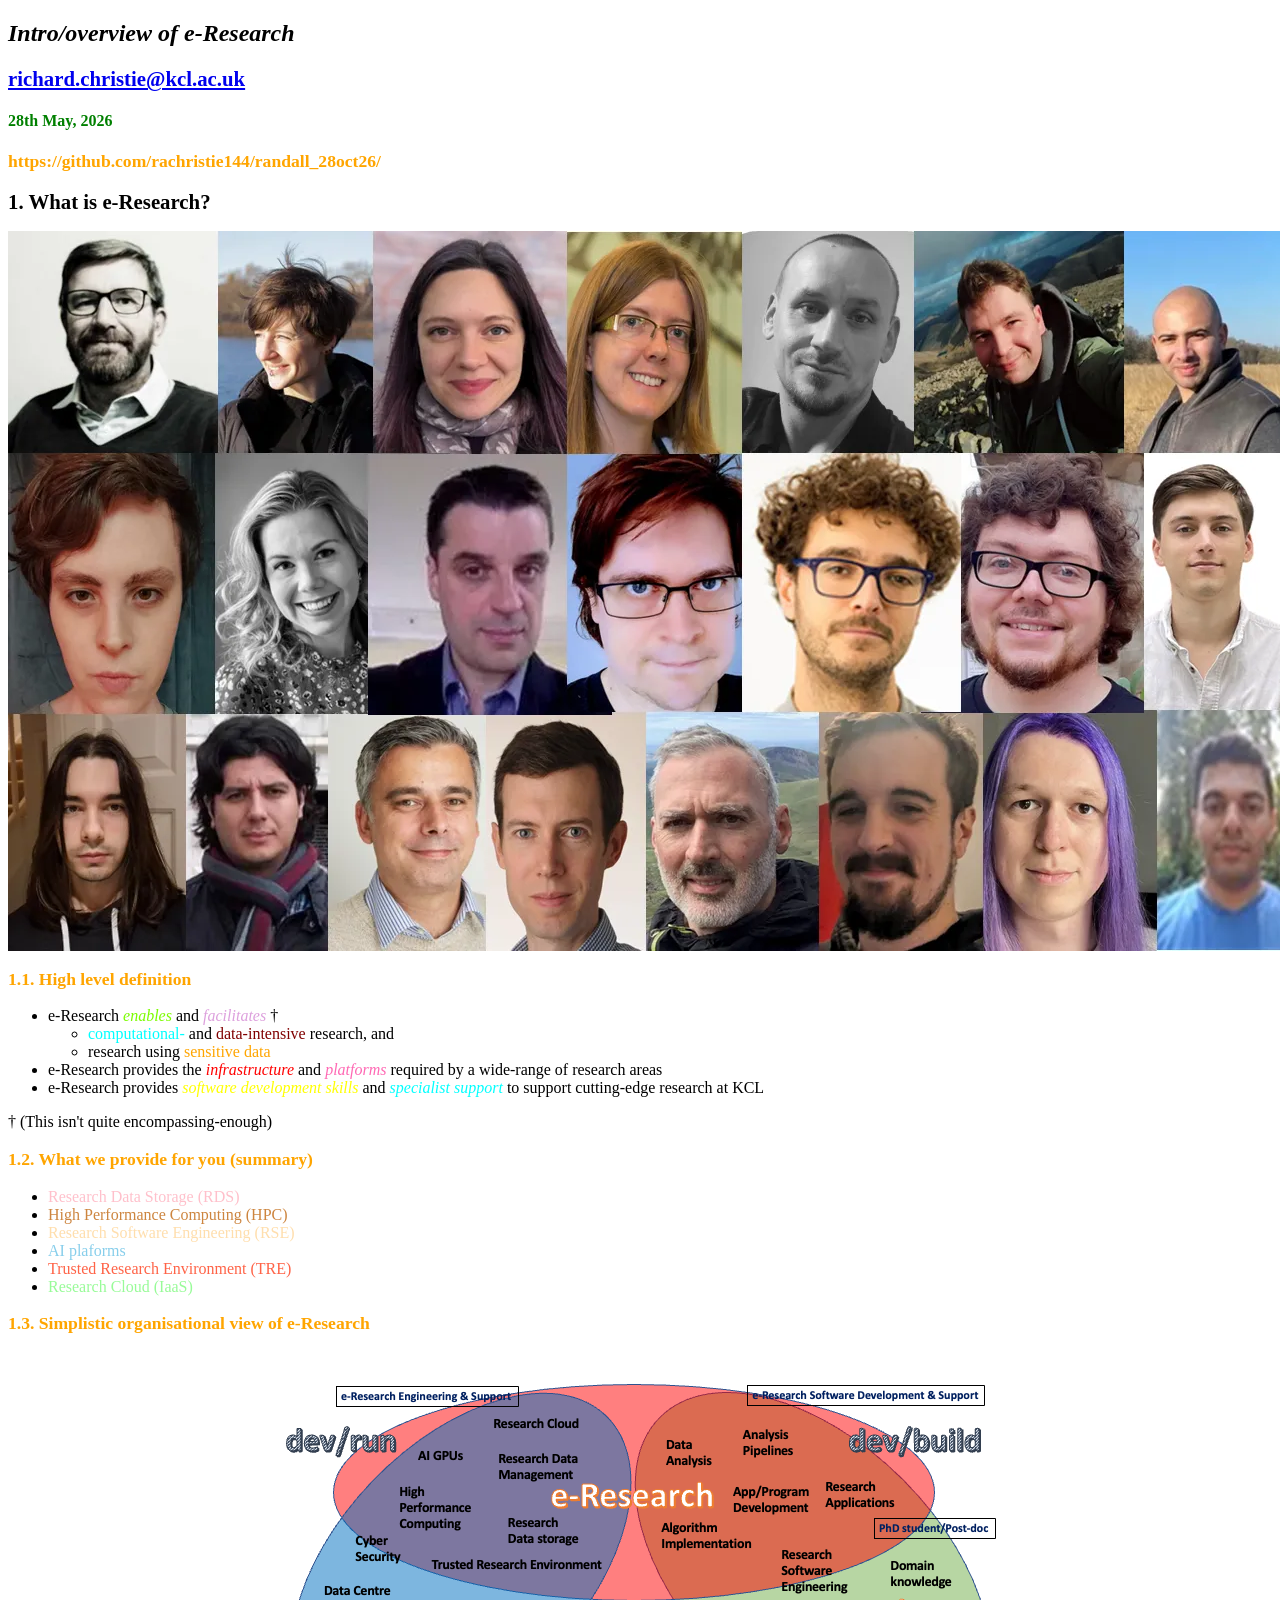
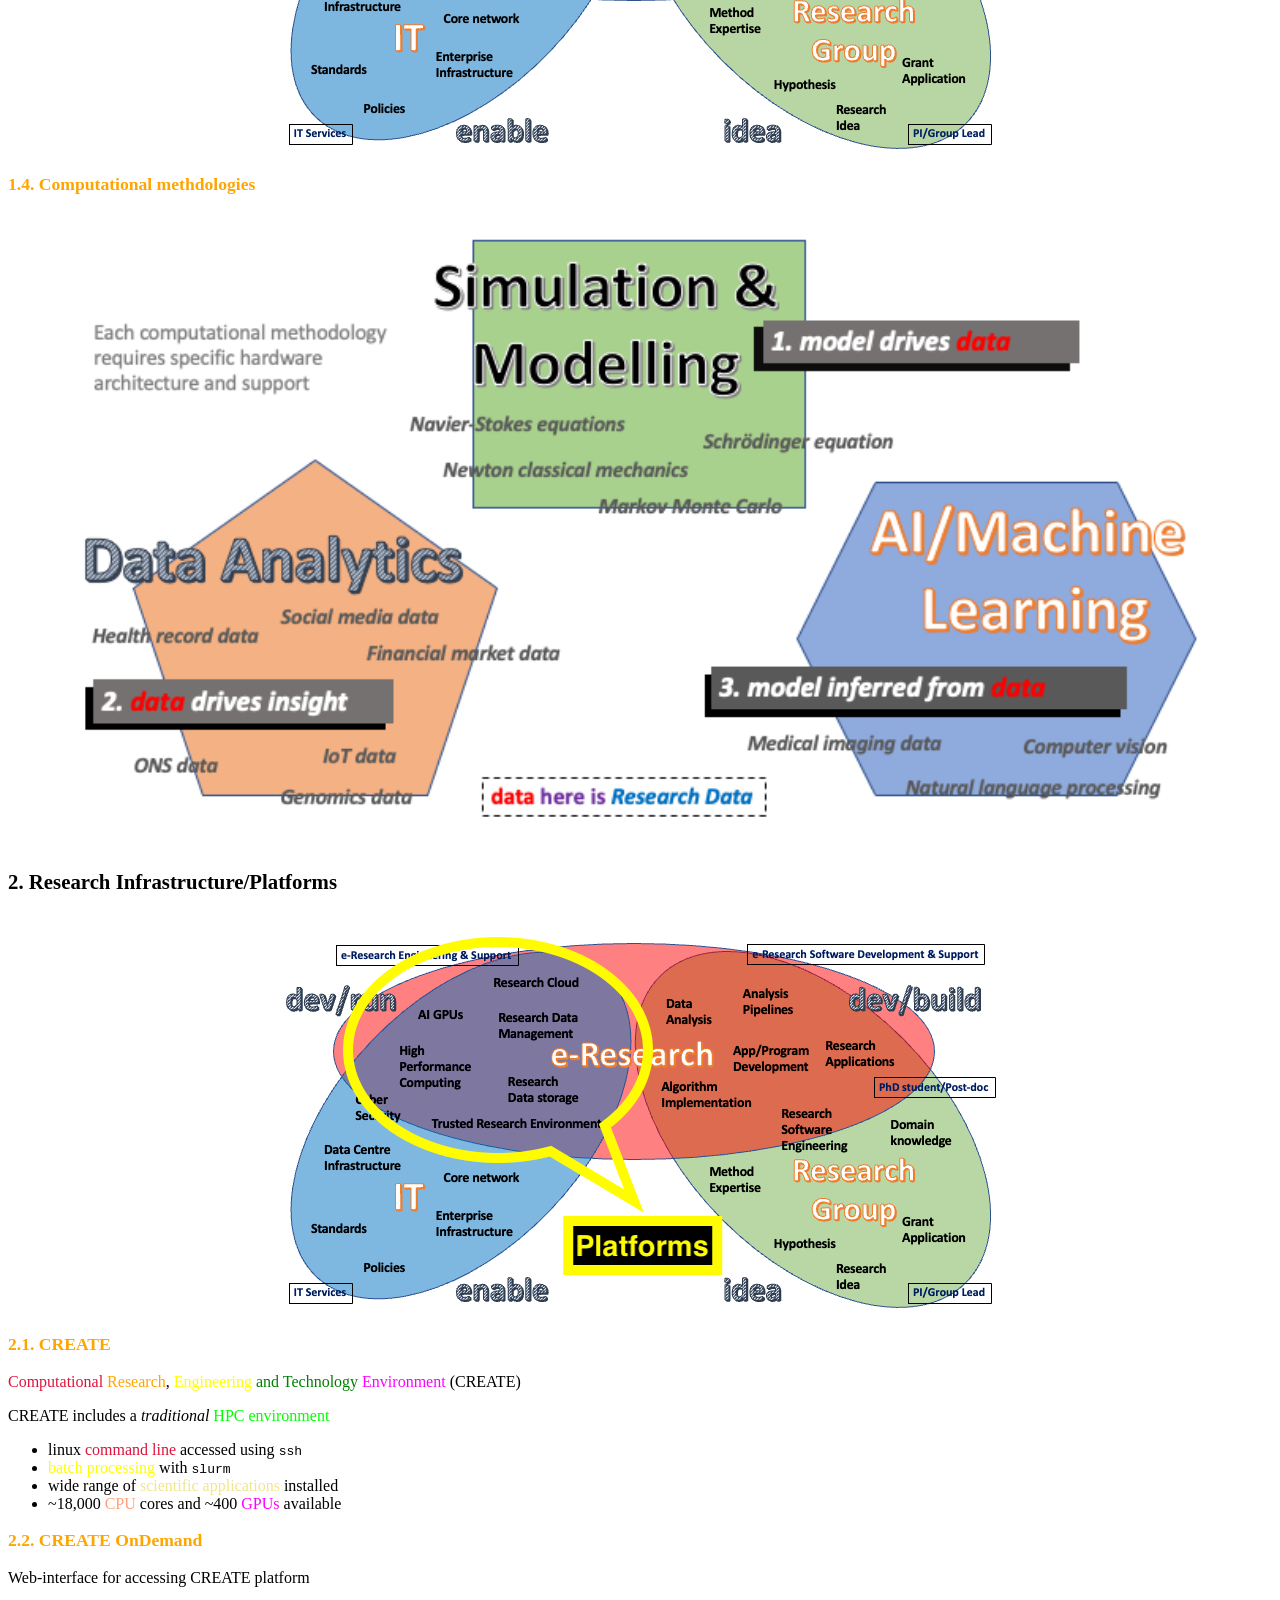
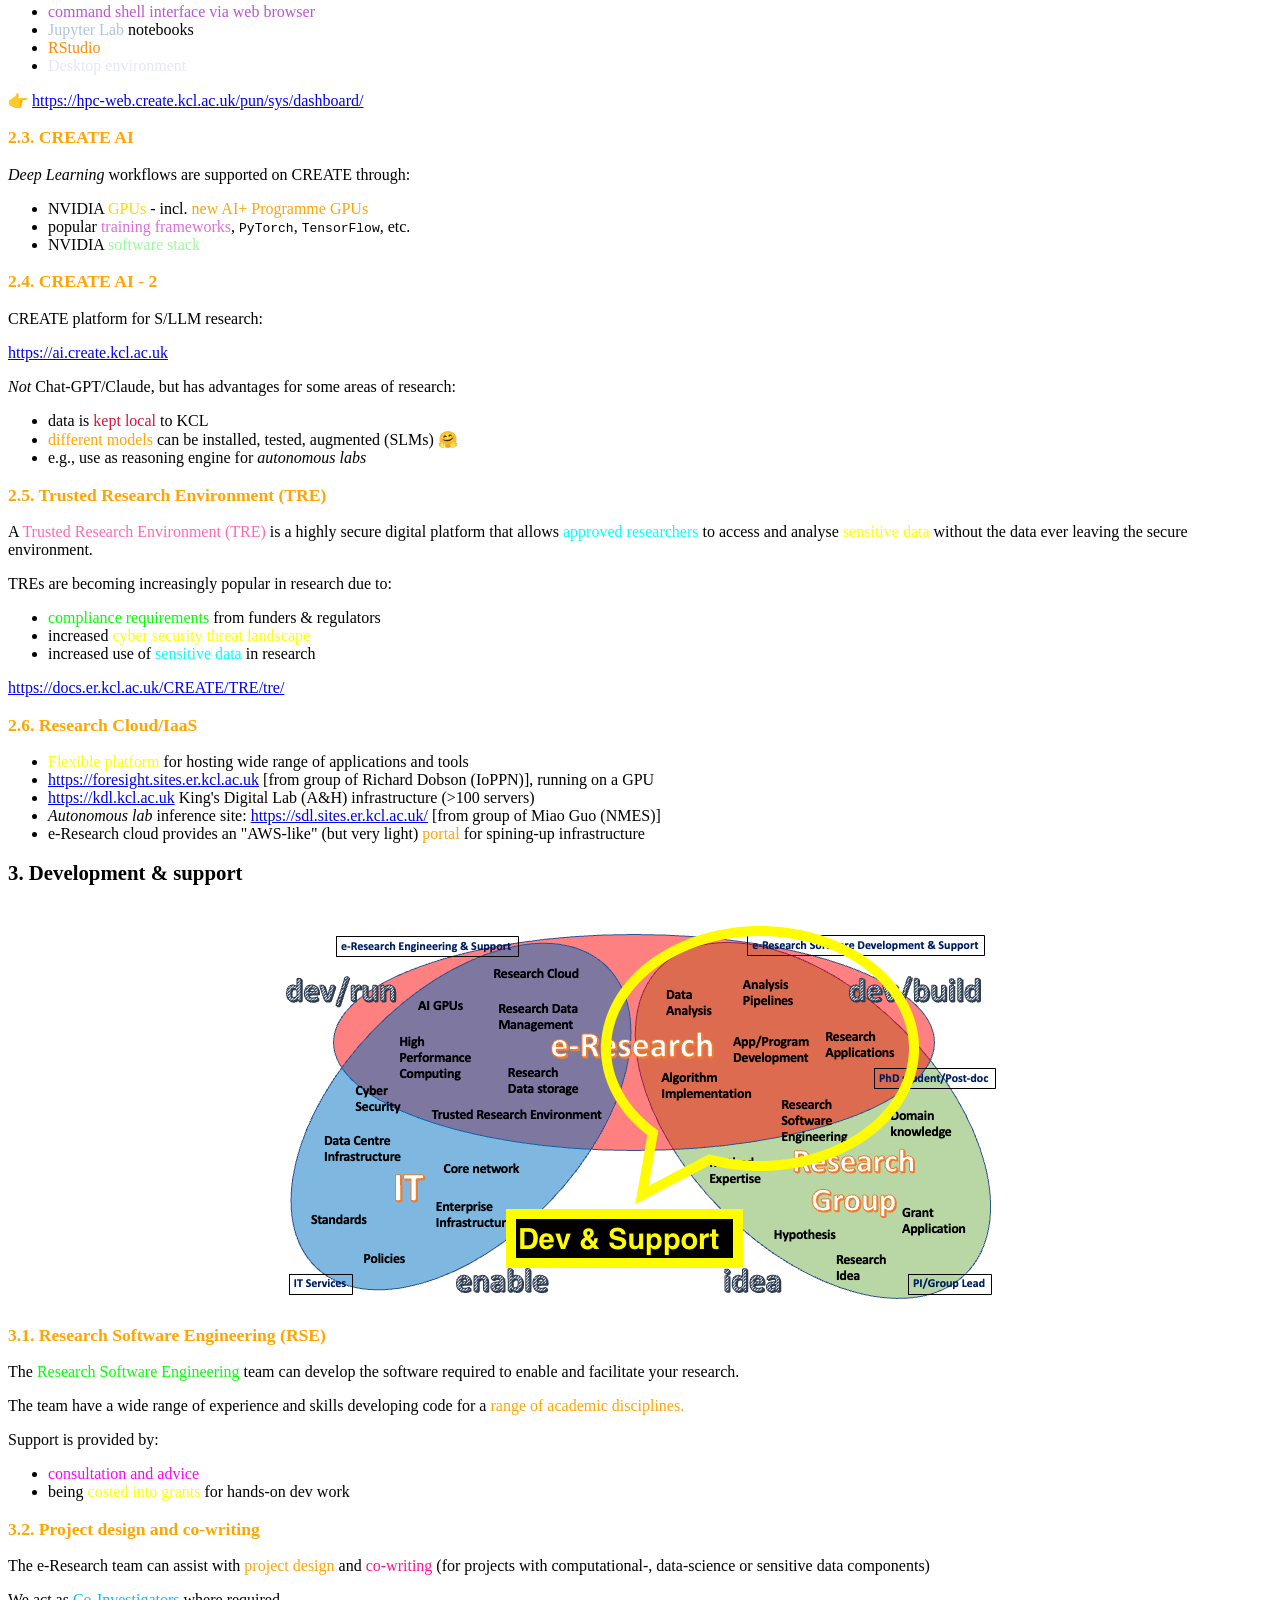
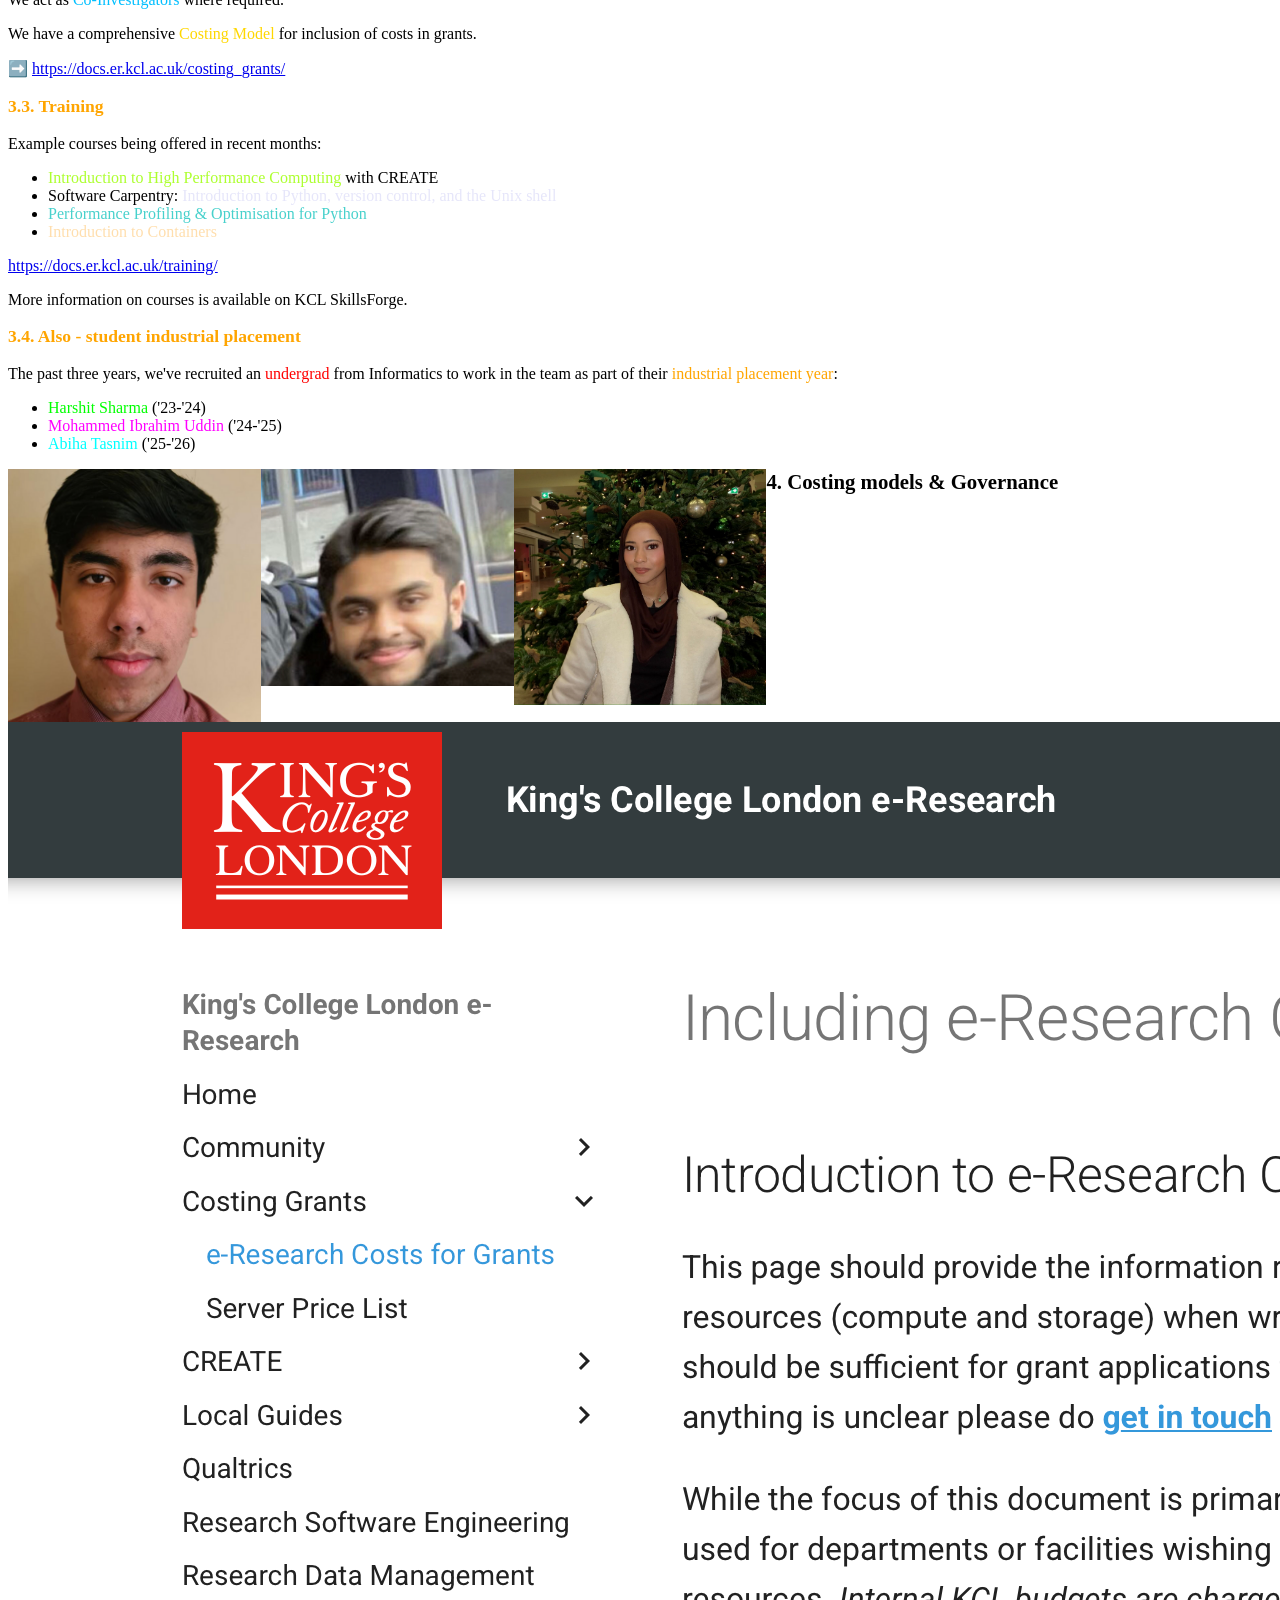
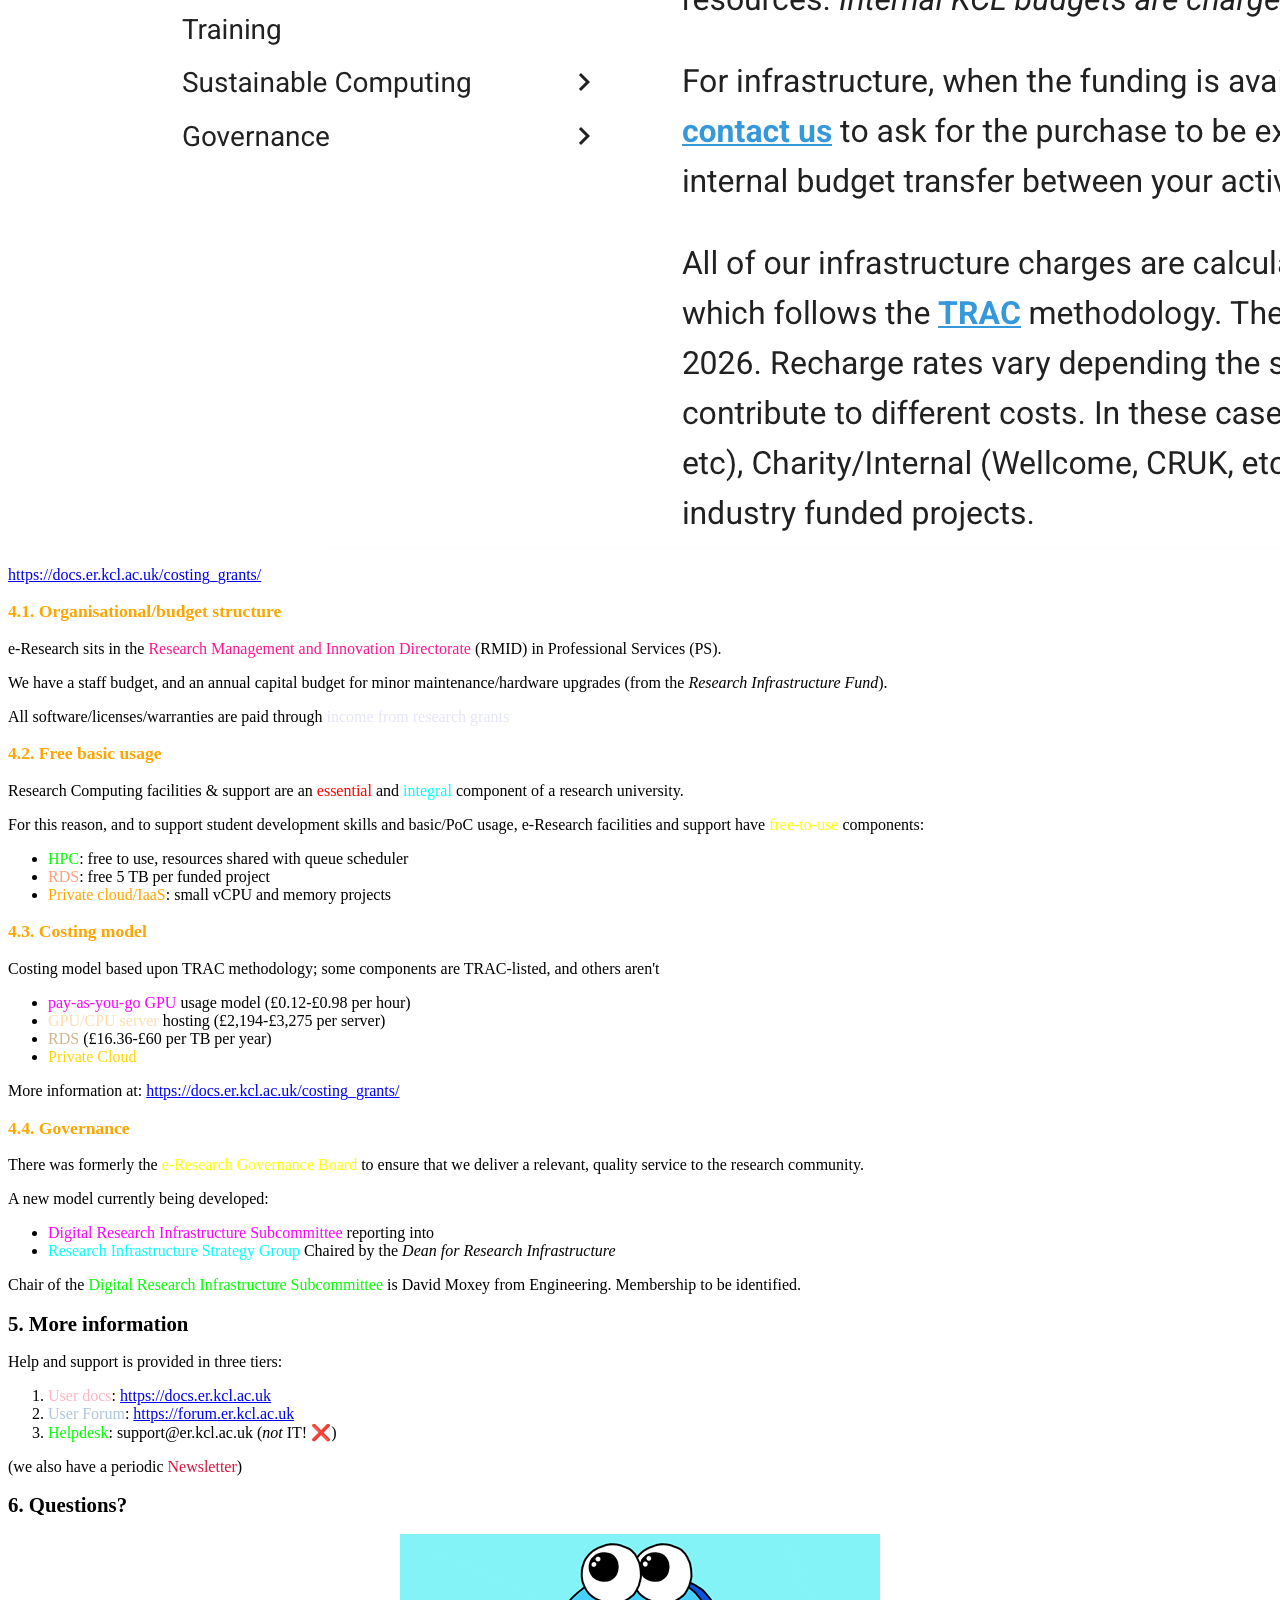
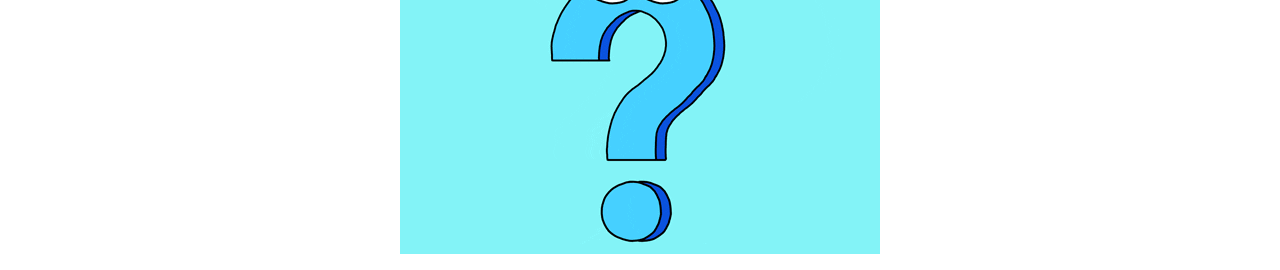
<file: index.html>
<!DOCTYPE html>
<html lang="en">
<head>
<meta charset="utf-8"/>
<title>Intro/overview of e-Research</title>
<meta name="author" content="[[color:yellow][Dr. Richard A. Christie]]"/>
<style type="text/css">
.underline { text-decoration: underline; }
</style>
<link rel="stylesheet" href="file:///Users/richardchristie/reveal.js/reveal.js-master/dist/reveal.css"/>

<link rel="stylesheet" href="file:///Users/richardchristie/reveal.js/reveal.js-master/dist/theme/moon.css" id="theme"/>

<link rel="stylesheet" href="./local.css"/>
<meta name="description" content="Org-Reveal Introduction.">
</head>
<body>
<div class="reveal">
<div class="slides">
<section id="sec-title-slide">
<h1><I>Intro/overview of e-Research</I></h1><h2><a href="mailto:richard.christie@kcl.ac.uk">richard.christie@kcl.ac.uk</a></h2><h4>28th May, 2026</h4><h3>https://github.com/rachristie144/randall_28oct26/</h3>
</section>
<section>
<section id="slide-1">
<h2 id="1"><span class="section-number-2">1.</span> What is e-Research?</h2>

<div id="orge6f4211" class="figure">
<p><img src="./img/e-research-web-pic.xaf3019d7.png" alt="e-research-web-pic.xaf3019d7.png" />
</p>
</div>
</section>
<section id="slide-1-1">
<h3 id="1-1"><span class="section-number-3">1.1.</span> High level definition</h3>
<ul>
<li class="fragment appear">e-Research <span style="color:lawngreen;"><i>enables</i></span> and <span style="color:plum;"><i>facilitates</i></span> †
<ul>
<li><span style="color:aqua;">computational-</span> and <span style="color:maroon;">data-intensive</span> research, and</li>
<li>research using <span style="color:orange;">sensitive data</span></li>

</ul></li>

<li class="fragment appear">e-Research provides the <span style="color:red;"><i>infrastructure</i></span> and <span style="color:hotpink;"><i>platforms</i></span> required by a wide-range of research areas</li>

<li class="fragment appear">e-Research provides <span style="color:yellow;"><i>software development skills</i></span> and  <span style="color:cyan;"><i>specialist support</i></span> to support cutting-edge research at KCL</li>

</ul>

<p>
† (This isn't quite encompassing-enough)
</p>
</section>
<section id="slide-1-2">
<h3 id="1-2"><span class="section-number-3">1.2.</span> What we provide for you (summary)</h3>
<ul>
<li class="fragment appear"><span style="color:pink;">Research Data Storage (RDS)</span></li>
<li class="fragment appear"><span style="color:peru;">High Performance Computing (HPC)</span></li>
<li class="fragment appear"><span style="color:navajowhite;">Research Software Engineering (RSE)</span></li>
<li class="fragment appear"><span style="color:skyblue;">AI plaforms</span></li>
<li class="fragment appear"><span style="color:tomato;">Trusted Research Environment (TRE)</span></li>
<li class="fragment appear"><span style="color:palegreen;">Research Cloud (IaaS)</span></li>

</ul>
</section>
<section id="slide-1-3">
<h3 id="1-3"><span class="section-number-3">1.3.</span> Simplistic organisational view of e-Research</h3>

<div id="org8dd083c" class="figure">
<p><img src="./img/eresearch_beans_21oct25.png" alt="eresearch_beans_21oct25.png" />
</p>
</div>
</section>
<section id="slide-1-4">
<h3 id="1-4"><span class="section-number-3">1.4.</span> Computational methdologies</h3>

<div id="org95443ab" class="figure">
<p><img src="./img/comp_methodologies.png" alt="comp_methodologies.png" width="90%" />
</p>
</div>
</section>
</section>
<section>
<section id="slide-2">
<h2 id="2"><span class="section-number-2">2.</span> Research Infrastructure/Platforms</h2>

<div id="org204da5f" class="figure">
<p><img src="./img/eresearch_beans_21oct25_platforms.png" alt="eresearch_beans_21oct25_platforms.png" />
</p>
</div>
</section>
<section id="slide-2-1">
<h3 id="2-1"><span class="section-number-3">2.1.</span> CREATE</h3>
<p>
<span style="color:crimson;">Computational</span> <span style="color:orange;">Research</span>, <span style="color:yellow;">Engineering</span> <span style="color:green;">and Technology</span> <span style="color:fuchsia;">Environment</span> (CREATE)
</p>

<p>
CREATE includes a <i>traditional</i> <span style="color:lime;">HPC environment</span> 
</p>

<ul>
<li class="fragment appear">linux <span style="color:crimson;">command line</span> accessed using <code>ssh</code></li>
<li class="fragment appear"><span style="color:yellow;">batch processing</span> with <code>slurm</code></li>
<li class="fragment appear">wide range of <span style="color:khaki;">scientific applications</span> installed</li>
<li class="fragment appear">~18,000 <span style="color:lightsalmon;">CPU</span> cores and ~400 <span style="color:magenta;">GPUs</span> available</li>

</ul>
</section>
<section id="slide-2-2">
<h3 id="2-2"><span class="section-number-3">2.2.</span> CREATE OnDemand</h3>
<p>
Web-interface for accessing CREATE platform
</p>

<ul>
<li class="fragment appear"><span style="color:mediumorchid;">command shell interface via web browser</span></li>
<li class="fragment appear"><span style="color:lightsteelblue;">Jupyter Lab</span> notebooks</li>
<li class="fragment appear"><span style="color:darkorange;">RStudio</span></li>
<li class="fragment appear"><span style="color:lavender;">Desktop environment</span></li>

</ul>

<p>
👉 <a href="https://hpc-web.create.kcl.ac.uk/pun/sys/dashboard/">https://hpc-web.create.kcl.ac.uk/pun/sys/dashboard/</a> 
</p>
</section>
<section id="slide-2-3">
<h3 id="2-3"><span class="section-number-3">2.3.</span> CREATE AI</h3>
<p>
<i>Deep Learning</i> workflows are supported on CREATE through:
</p>

<ul>
<li class="fragment appear">NVIDIA <span style="color:gold;">GPUs</span> - incl. <span style="color:orange;">new AI+ Programme GPUs</span></li>
<li class="fragment appear">popular <span style="color:orchid;">training frameworks</span>, <code>PyTorch</code>, <code>TensorFlow</code>, etc.</li>
<li class="fragment appear">NVIDIA <span style="color:palegreen;">software stack</span></li>

</ul>
</section>
<section id="slide-2-4">
<h3 id="2-4"><span class="section-number-3">2.4.</span> CREATE AI - 2</h3>
<p>
CREATE platform for S/LLM research:
</p>

<p>
<a href="https://ai.create.kcl.ac.uk">https://ai.create.kcl.ac.uk</a>
</p>

<p>
<i>Not</i> Chat-GPT/Claude, but has advantages for some areas of research:
</p>

<ul>
<li class="fragment appear">data is <span style="color:crimson;">kept local</span> to KCL</li>
<li class="fragment appear"><span style="color:orange;">different models</span> can be installed, tested, augmented (SLMs) 🤗</li>
<li class="fragment appear">e.g., use as reasoning engine for <i>autonomous labs</i></li>

</ul>
</section>
<section id="slide-2-5">
<h3 id="2-5"><span class="section-number-3">2.5.</span> Trusted Research Environment (TRE)</h3>
<p>
A <span style="color:hotpink;">Trusted Research Environment (TRE)</span> is a highly secure digital platform that allows <span style="color:cyan;">approved researchers</span> to access and analyse <span style="color:yellow;">sensitive data</span> without the data ever leaving the secure environment.
</p>

<p>
TREs are becoming increasingly popular in research due to:
</p>

<ul>
<li class="fragment appear"><span style="color:lime;">compliance requirements</span> from funders &amp; regulators</li>
<li class="fragment appear">increased <span style="color:yellow;">cyber security threat landscape</span></li>
<li class="fragment appear">increased use of <span style="color:aqua;">sensitive data</span> in research</li>

</ul>

<p>
<a href="https://docs.er.kcl.ac.uk/CREATE/TRE/tre/">https://docs.er.kcl.ac.uk/CREATE/TRE/tre/</a>
</p>
</section>
<section id="slide-2-6">
<h3 id="2-6"><span class="section-number-3">2.6.</span> Research Cloud/IaaS</h3>
<ul>
<li class="fragment appear"><span style="color:yellow;">Flexible platform</span> for hosting wide range of applications and tools</li>
<li class="fragment appear"><a href="https://foresight.sites.er.kcl.ac.uk">https://foresight.sites.er.kcl.ac.uk</a> [from group of Richard Dobson (IoPPN)], running on a GPU</li>
<li class="fragment appear"><a href="https://kdl.kcl.ac.uk">https://kdl.kcl.ac.uk</a> King's Digital Lab (A&amp;H) infrastructure (&gt;100 servers)</li>
<li class="fragment appear"><i>Autonomous lab</i> inference site: <a href="https://sdl.sites.er.kcl.ac.uk/">https://sdl.sites.er.kcl.ac.uk/</a> [from group of Miao Guo (NMES)]</li>
<li class="fragment appear">e-Research cloud provides an "AWS-like" (but very light) <span style="color:orange;">portal</span> for spining-up infrastructure</li>

</ul>
</section>
</section>
<section>
<section id="slide-3">
<h2 id="3"><span class="section-number-2">3.</span> Development &amp; support</h2>

<div id="org3843c8f" class="figure">
<p><img src="./img/eresearch_beans_21oct25_dev_support.png" alt="eresearch_beans_21oct25_dev_support.png" />
</p>
</div>
</section>
<section id="slide-3-1">
<h3 id="3-1"><span class="section-number-3">3.1.</span> Research Software Engineering (RSE)</h3>
<p>
The <span style="color:lime;">Research Software Engineering</span> team can develop the software required to enable and facilitate your research.
</p>

<p>
The team have a wide range of experience and skills developing code for a <span style="color:orange;">range of academic disciplines.</span>
</p>

<p>
Support is provided by:
</p>

<ul>
<li class="fragment appear"><span style="color:fuchsia;">consultation and advice</span></li>
<li class="fragment appear">being <span style="color:yellow;">costed into grants</span> for <span style="color:cya;">hands-on</span> dev work</li>

</ul>
</section>
<section id="slide-3-2">
<h3 id="3-2"><span class="section-number-3">3.2.</span> Project design and co-writing</h3>
<p>
The e-Research team can assist with <span style="color:orange;">project design</span> and <span style="color:deeppink;">co-writing</span> (for projects with computational-, data-science or sensitive data components)
</p>

<p>
We act as <span style="color:deepskyblue;">Co-Investigators</span> where required.
</p>

<p>
We have a comprehensive <span style="color:gold;">Costing Model</span> for inclusion of costs in grants.
</p>

<p>
➡️ <a href="https://docs.er.kcl.ac.uk/costing_grants/">https://docs.er.kcl.ac.uk/costing_grants/</a>
</p>
</section>
<section id="slide-3-3">
<h3 id="3-3"><span class="section-number-3">3.3.</span> Training</h3>
<p>
Example courses being offered in recent months:
</p>

<ul>
<li class="fragment appear"><span style="color:greenyellow;">Introduction to High Performance Computing</span> with CREATE</li>
<li class="fragment appear">Software Carpentry: <span style="color:lavender;">Introduction to Python, version control, and the Unix shell</span></li>
<li class="fragment appear"><span style="color:mediumturquoise;">Performance Profiling &amp; Optimisation for Python</span></li>
<li class="fragment appear"><span style="color:navajowhite;">Introduction to Containers</span></li>

</ul>

<p>
<a href="https://docs.er.kcl.ac.uk/training/">https://docs.er.kcl.ac.uk/training/</a>
</p>

<p>
More information on courses is available on KCL SkillsForge.
</p>
</section>
<section id="slide-3-4">
<h3 id="3-4"><span class="section-number-3">3.4.</span> Also - student industrial placement</h3>
<p>
The past three years, we've recruited an <span style="color:red;">undergrad</span> from Informatics to work in the team as part of their <span style="color:orange;">industrial placement year</span>:
</p>

<ul>
<li><span style="color:lime;">Harshit Sharma</span> ('23-'24)</li>
<li><span style="color:fuchsia;">Mohammed Ibrahim Uddin</span> ('24-'25)</li>
<li><span style="color:cyan;">Abiha Tasnim</span> ('25-'26)</li>

</ul>


<div id="orgd1717e1" class="figure">
<p><img src="./img/Harry.png" alt="Harry.png" width="20%" align="left" />
</p>
</div>


<div id="org5b4fee3" class="figure">
<p><img src="./img/Ibrahim.jpg" alt="Ibrahim.jpg" width="20%" align="left" />
</p>
</div>


<div id="orgce0a0ca" class="figure">
<p><img src="./img/Abiha.jpg" alt="Abiha.jpg" width="20%" align="left" />
</p>
</div>
</section>
</section>
<section>
<section id="slide-4">
<h2 id="4"><span class="section-number-2">4.</span> Costing models &amp; Governance</h2>

<div id="org60f964f" class="figure">
<p><img src="./img/grant_costing.png" alt="grant_costing.png" />
</p>
</div>

<p>
<a href="https://docs.er.kcl.ac.uk/costing_grants/">https://docs.er.kcl.ac.uk/costing_grants/</a>
</p>
</section>
<section id="slide-4-1">
<h3 id="4-1"><span class="section-number-3">4.1.</span> Organisational/budget structure</h3>
<p>
e-Research sits in the <span style="color:deeppink;">Research Management and Innovation Directorate</span> (RMID) in Professional Services (PS).
</p>

<p class="fragment (appear)">
We have a staff budget, and an annual capital budget for minor maintenance/hardware upgrades (from the <i>Research Infrastructure Fund</i>).
</p>

<p class="fragment (appear)">
All software/licenses/warranties are paid through <span style="color:lavender;">income from research grants</span>
</p>
</section>
<section id="slide-4-2">
<h3 id="4-2"><span class="section-number-3">4.2.</span> Free basic usage</h3>
<p>
Research Computing facilities &amp; support are an <span style="color:red;">essential</span> and <span style="color:cyan;">integral</span> component of a research university.
</p>

<p class="fragment (appear)">
For this reason, and to support student development skills and basic/PoC usage, e-Research facilities and support have <span style="color:yellow;">free-to-use</span> components:
</p>

<ul>
<li class="fragment appear"><span style="color:lime;">HPC</span>: free to use, resources shared with queue scheduler</li>
<li class="fragment appear"><span style="color:lightsalmon;">RDS</span>: free 5 TB per funded project</li>
<li class="fragment appear"><span style="color:orange;">Private cloud/IaaS</span>: small vCPU and memory projects</li>

</ul>
</section>
<section id="slide-4-3">
<h3 id="4-3"><span class="section-number-3">4.3.</span> Costing model</h3>
<p>
Costing model based upon TRAC methodology; some components are TRAC-listed, and others aren't
</p>

<ul>
<li class="fragment appear"><span style="color:magenta;">pay-as-you-go GPU</span> usage model (£0.12-£0.98 per hour)</li>
<li class="fragment appear"><span style="color:navajowhite;">GPU/CPU server</span> hosting (£2,194-£3,275 per server)</li>
<li class="fragment appear"><span style="color:tan;">RDS</span> (£16.36-£60 per TB per year)</li>
<li class="fragment appear"><span style="color:gold;">Private Cloud</span></li>

</ul>

<p>
More information at: <a href="https://docs.er.kcl.ac.uk/costing_grants/">https://docs.er.kcl.ac.uk/costing_grants/</a>
</p>
</section>
<section id="slide-4-4">
<h3 id="4-4"><span class="section-number-3">4.4.</span> Governance</h3>
<p>
There was formerly the <span style="color:yellow;">e-Research Governance Board</span> to ensure that we deliver a relevant, quality service to the research community.
</p>

<p>
A new model currently being developed:
</p>

<ul>
<li class="fragment appear"><span style="color:fuchsia;">Digital Research Infrastructure Subcommittee</span> reporting into</li>
<li class="fragment appear"><span style="color:cyan;">Research Infrastructure Strategy Group</span> Chaired by the <i>Dean for Research Infrastructure</i></li>

</ul>

<p class="fragment (appear)">
Chair of the <span style="color:lime;">Digital Research Infrastructure Subcommittee</span> is David Moxey from Engineering. Membership to be identified.
</p>
</section>
</section>
<section>
<section id="slide-5">
<h2 id="5"><span class="section-number-2">5.</span> More information</h2>
<p>
Help and support is provided in three tiers:
</p>

<ol>
<li class="fragment appear"><span style="color:lightpink;">User docs</span>: <a href="https://docs.er.kcl.ac.uk">https://docs.er.kcl.ac.uk</a></li>
<li class="fragment appear"><span style="color:lightsteelblue;">User Forum</span>: <a href="https://forum.er.kcl.ac.uk">https://forum.er.kcl.ac.uk</a></li>
<li class="fragment appear"><span style="color:lime;">Helpdesk</span>: support@er.kcl.ac.uk  (<i>not</i> IT! ❌)</li>

</ol>

<p>
(we also have a periodic <span style="color:crimson;">Newsletter</span>)
</p>
</section>
</section>
<section>
<section id="slide-6">
<h2 id="6"><span class="section-number-2">6.</span> Questions?</h2>

<div id="org6a67521" class="figure">
<p><img src="./img/Q_loop.gif" alt="Q_loop.gif" />
</p>
</div>
</section>
</section>
</div>
</div>
<script src="file:///Users/richardchristie/reveal.js/reveal.js-master/dist/reveal.js"></script>
<script src="file:///Users/richardchristie/reveal.js/reveal.js-master/plugin/markdown/markdown.js"></script>
<script src="file:///Users/richardchristie/reveal.js/reveal.js-master/plugin/notes/notes.js"></script>
<script>
// Full list of configuration options available here:
// https://github.com/hakimel/reveal.js#configuration
Reveal.initialize({

controls: true,
progress: true,
history: false,
center: true,
slideNumber: 'c',
rollingLinks: false,
keyboard: true,
mouseWheel: false,
fragmentInURL: false,
hashOneBasedIndex: false,
pdfSeparateFragments: true,
overview: true,

transition: 'convex',
transitionSpeed: 'default',

// Plugins with reveal.js 4.x
plugins: [ RevealMarkdown, RevealNotes ],

// Optional libraries used to extend reveal.js
dependencies: [
]

});
</script>
</body>
</html>
</file>
<file: local.css>
.reveal p {
    text-align: left;
}

.reveal tbody {
    font-size: 60%; 
}

.reveal img {
  display: block;
  margin-left: auto;
  margin-right: auto;
}

.reveal h1 {
    font-size: 150%;
}

.reveal h2 {
    font-size: 130%;
}

.reveal h3 {
    font-size: 110%;
    color: orange;
}

.reveal h4 {
    color: green;
}

.reveal h5 {
    font-size: 60%;
    color: blue;
}    

.reveal q {
    font-size: 40%;
}

.reveal blockquote {
    font-size: 60%;
}
</file>
